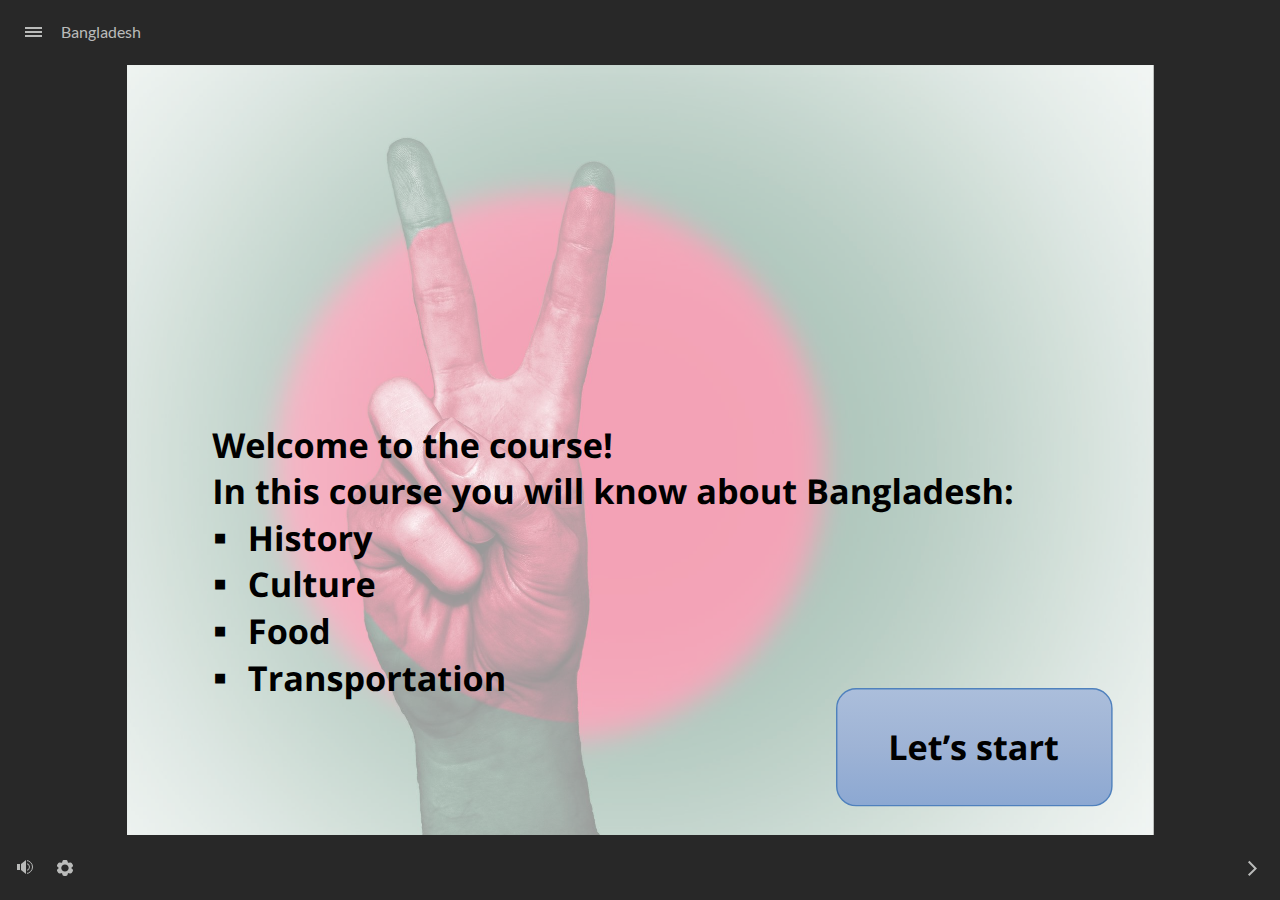
<file: index.html>
﻿<!doctype html>
<html lang="en-US">
<head>
  <meta charset="utf-8">
  <!-- Created using Storyline 360 - http://www.articulate.com  -->
  <!-- version: 3.71.29339.0 -->
  <title>Bangladesh</title>
  <meta http-equiv="x-ua-compatible" content="IE=edge"/>
  <meta name="viewport" content="width=device-width,initial-scale=1,user-scalable=no,shrink-to-fit=no,minimal-ui"/>
  <meta name="apple-mobile-web-app-capable" content="yes"/>
  <style>
    html, body { height: 100%; padding: 0; margin: 0 }
    #app { height: 100%; width: 100%; }
  </style>

  <script>
    window.DS = {};
    window.globals = {
      DATA_PATH_BASE: '',
      HAS_FRAME: true,
      HAS_SLIDE: true,

      lmsPresent: false,
      tinCanPresent: false,
      cmi5Present: false,
      aoSupport: false,
      scale: 'noscale',
      captureRc: false,
      browserSize: 'optimal',
      bgColor: '#282828',
      features: 'AccessibleVideo,ConnectionMessages,FullScreenToggle,InsertSvgPicture,LayerPresentAsDialog,MultipleQuizTracking,UpdatedScrollingPanels,UpdatedThemeEditor',
      themeName: 'unified',
      preloaderColor: '#FFFFFF',
      suppressAnalytics: false,
      productChannel: 'stable',
      publishSource: 'storyline',
      aid: 'aid|8cf2c708-25db-46da-a798-8bb8926049e3',
      cid: 'a905c84c-8cbb-452a-8d9c-87f4f89803b2',
      playerVersion: '3.71.29339.0',
      publishTimestamp: '2022-12-23T16:18:46.9197489Z',
      maxIosVideoElements: 10,
      connectionSettings: { message: 'You%20are%20offline.%20Trying%20to%20reconnect...', useDarkTheme: false },

      
      parseParams: function(qs) {
        if (window.globals.parsedParams != null) {
          return window.globals.parsedParams;
        }
        qs = (qs || window.location.search.substr(1)).split('+').join(' ');
        var params = {},
            tokens,
            re = /[?&]?([^=]+)=([^&]*)/g;

        while (tokens = re.exec(qs)) {
          params[decodeURIComponent(tokens[1]).trim()] =
            decodeURIComponent(tokens[2]).trim();
        }
        window.globals.parsedParams = params;
        return params;
      }

    };
  </script>
  <script>
    var isIe11 = ('ActiveXObject' in window || window.MSBlobBuilder != null)
      && window.msCrypto != null && !window.ActiveXObject;
    if (isIe11) {
      window.globals.unsupportedBrowser = true;
      document.write(atob('[base64]'));
    }
  </script>
  
  <script>window.THREE = { };</script>
  
</head>
<body style="background: #282828" class="cs-HTML theme-unified">
  <!-- 360 -->
  <script>!function(e){var i=/iPhone/i,o=/iPod/i,n=/iPad/i,t=/(?=.*\bAndroid\b)(?=.*\bMobile\b)/i,d=/Android/i,s=/(?=.*\bAndroid\b)(?=.*\bSD4930UR\b)/i,b=/(?=.*\bAndroid\b)(?=.*\b(?:KFOT|KFTT|KFJWI|KFJWA|KFSOWI|KFTHWI|KFTHWA|KFAPWI|KFAPWA|KFARWI|KFASWI|KFSAWI|KFSAWA)\b)/i,r=/IEMobile/i,h=/(?=.*\bWindows\b)(?=.*\bARM\b)/i,a=/BlackBerry/i,l=/BB10/i,p=/Opera Mini/i,f=/(CriOS|Chrome)(?=.*\bMobile\b)/i,u=/(?=.*\bFirefox\b)(?=.*\bMobile\b)/i,c=new RegExp("(?:Nexus 7|BNTV250|Kindle Fire|Silk|GT-P1000)","i"),w=function(e,i){return e.test(i)},A=function(e){var A=e||navigator.userAgent,v=A.split("[FBAN");if(void 0!==v[1]&&(A=v[0]),this.apple={phone:w(i,A),ipod:w(o,A),tablet:!w(i,A)&&w(n,A),device:w(i,A)||w(o,A)||w(n,A)},this.amazon={phone:w(s,A),tablet:!w(s,A)&&w(b,A),device:w(s,A)||w(b,A)},this.android={phone:w(s,A)||w(t,A),tablet:!w(s,A)&&!w(t,A)&&(w(b,A)||w(d,A)),device:w(s,A)||w(b,A)||w(t,A)||w(d,A)},this.windows={phone:w(r,A),tablet:w(h,A),device:w(r,A)||w(h,A)},this.other={blackberry:w(a,A),blackberry10:w(l,A),opera:w(p,A),firefox:w(u,A),chrome:w(f,A),device:w(a,A)||w(l,A)||w(p,A)||w(u,A)||w(f,A)},this.seven_inch=w(c,A),this.any=this.apple.device||this.android.device||this.windows.device||this.other.device||this.seven_inch,this.phone=this.apple.phone||this.android.phone||this.windows.phone,this.tablet=this.apple.tablet||this.android.tablet||this.windows.tablet,"undefined"==typeof window)return this},v=function(){var e=new A;return e.Class=A,e};"undefined"!=typeof module&&module.exports&&"undefined"==typeof window?module.exports=A:"undefined"!=typeof module&&module.exports&&"undefined"!=typeof window?module.exports=v():"function"==typeof define&&define.amd?define("isMobile",[],e.isMobile=v()):e.isMobile=v()}(this);
    window.isMobile.apple.tablet = window.isMobile.apple.tablet ||
      (navigator.platform === 'MacIntel' && navigator.maxTouchPoints > 1);
    window.isMobile.apple.device = window.isMobile.apple.device || window.isMobile.apple.tablet;
    window.isMobile.tablet = window.isMobile.tablet || window.isMobile.apple.tablet;
    window.isMobile.any = window.isMobile.any || window.isMobile.apple.tablet;
  </script>

  <div id="focus-sink" tabindex="-1"></div>

  <div id="preso"></div>
  <script>
    (function() {

      var classTypes = [ 'desktop', 'mobile', 'phone', 'tablet' ];

      var addDeviceClasses = function(prefix, testObj) {
        var curr, i;
        for (i = 0; i < classTypes.length; i++) {
          curr = classTypes[i];
          if (testObj[curr]) {
            document.body.classList.add(prefix + curr);
          }
        }
      };

      var params = window.globals.parseParams(),
          isDevicePreview = params.devicepreview === '1',
          isPhoneOverride = params.deviceType === 'phone' || (isDevicePreview && params.phone == '1'),
          isTabletOverride = (params.deviceType === 'tablet' || isDevicePreview) && !isPhoneOverride,
          isMobileOverride = isPhoneOverride || isTabletOverride;

      var deviceView = {
        desktop: !window.isMobile.any && !isMobileOverride,
        mobile: window.isMobile.any || isMobileOverride,
        phone: isPhoneOverride || (window.isMobile.phone && !isTabletOverride),
        tablet: isTabletOverride || window.isMobile.tablet
      };

      window.globals.deviceView = deviceView;
      window.isMobile.desktop = !window.isMobile.any;
      window.isMobile.mobile = window.isMobile.any;

      addDeviceClasses('view-', deviceView);

    })();
  </script>
  
  <script src='story_content/user.js' type=text/javascript></script>
  <div class="slide-loader"></div>

  <script>
    var doc = document, loader = doc.body.querySelector('.slide-loader'); [ 1, 2, 3 ].forEach(function(n) { var d = doc.createElement('div'); d.style.backgroundColor = window.globals.preloaderColor; d.classList.add('mobile-loader-dot'); d.classList.add('dot' + n); loader.appendChild(d); });
  </script>

  <div class="mobile-load-title-overlay" style="display: none">
    <div class="mobile-load-title">Bangladesh</div>
  </div>

  <div class="mobile-chrome-warning"></div>

  
<style>
  .warn-connection-dialog {
    display: none;
    background: transparent;
    pointer-events: none;
    position: fixed;
    left: 0;
    top: 0;
    width: 100%;
    height: 100%;
    z-index: 999;
  }

  .warn-connection-content {
    border-radius: 4px;
    background: white;
    border: 1px solid #E7E7E7;
    color: #333333;
    box-shadow: 0 2px 4px rgba(0, 0, 0, 0.25);
    transition: all 150ms ease-out;
    position: absolute;
    white-space: nowrap;
  }

  .view-phone.is-landscape .warn-connection-content {
    left: 23px;
    bottom: 23px;
  }

  .view-tablet.is-landscape .warn-connection-content {
    left: 50%;
    top: 20px;
    transform: translateX(-50%);
  }

  .is-portrait .warn-connection-content {
    transform: translate(-50%, calc(-100% - 15px));
  }

  .warn-connection-content p {
    display: inline-block;
    margin: 0 8px 0 0;
    line-height: 33px;
    font-size: 11px;
  }

  .warn-connection-content svg {
    position: relative;
    vertical-align: middle;
    margin: 0 2px 2px 8px;
  }

  .view-desktop .warn-connection-content {
    left: 1.5em;
    bottom: 1.5em;
  }

  .view-desktop .warn-connection-content p {
    font-size: 1.1em;
  }

  .is-offline .warn-connection-dialog {
    display: block;
  }

  .is-offline .cs-panel * {
    pointer-events: none !important;
  }

  .is-offline .cs-panel {
    pointer-events: all !important;
  }

  .is-offline #nav-controls * {
    pointer-events: none !important;
  }

  .is-offline #nav-controls {
    pointer-events: all !important;
  }
</style>

<div class="warn-connection-dialog">
  <div class="warn-connection-content">
    <svg width="17" height="15" viewBox="0 0 17 15" xmlns="http://www.w3.org/2000/svg">
      <path fill="#8F0000" stroke="white" d="M16.07,12.98 L15.88,12.23 L9.51,1.21 C8.97,0.26,7.6,0.26,7.06,1.21 L0.69,12.23 C0.15,13.16,0.81,14.36,1.91,14.36 H14.65 C15.47,14.36,16.05,13.7,16.07,12.98 Z"/>
      <path fill="white" stroke="white" d="M8.58,5.5 C8.35,5.28,8.5,5.35,8.21,5.32 C8.09,5.35,7.97,5.49,7.96,5.67 C7.97,5.79,7.98,5.92,7.98,6.04 L7.98,6.04 C7.99,6.17,8,6.31,8.01,6.43 L8.01,6.44 C8.03,6.92,8.06,7.41,8.09,7.9 L8.09,7.9 C8.12,8.39,8.14,8.88,8.17,9.37 C8.17,9.39,8.18,9.42,8.2,9.44 C8.23,9.46,8.25,9.47,8.28,9.47 C8.31,9.47,8.34,9.46,8.35,9.44 C8.37,9.43,8.38,9.4,8.39,9.35 L8.39,9.34 C8.39,9.24,8.4,9.15,8.4,9.05 L8.4,9.05 C8.41,8.96,8.41,8.86,8.42,8.75 C8.43,8.44,8.45,8.12,8.47,7.81 L8.47,7.81 C8.49,7.49,8.51,7.18,8.53,6.87 C8.55,6.46,8.56,6.05,8.59,5.64 L8.6,5.62 C8.6,5.57,8.59,5.53,8.58,5.5 L8.21,5.32 Z"/>
      <circle fill="white" stroke="white" cx="8.3" cy="11.35" r="0.3"/>
    </svg>
    <p>You are offline. Trying to reconnect...</p>
  </div>
</div>

<script>
  (function() {
    window.DS.connection = {
      warningShown: false,
      assets: {},
      loadingAssetGroup: false,
      retryDelay: 500
    };

    // @TODO this is POC code and can be cleaned up a bit more if we move forward
    // with the feature



    // The `window.globals.features` variable must be set in `webpack.dev.config` when testing locally - it is not enough
    // to have it in the data - but it must be set there as well.
    var useConnectionMessages = window.AbortController != null &&
      window.location.protocol != 'file:' &&
      window.globals.features.indexOf('ConnectionMessages') != -1;

    window.DS.connection.useConnectionMessages = useConnectionMessages

    var assetCount = 0;
    var checkLoadedId;
    var connectionSettings = window.globals.connectionSettings;

    if (useConnectionMessages && connectionSettings != null) {
      var contentEl = document.querySelector('.warn-connection-content');
      var messageEl = contentEl.querySelector('p')

      if (connectionSettings.useDarkTheme) {
        contentEl.style.borderColor = '#BABBBA';
        contentEl.style.backgroundColor = '#282828';
        contentEl.style.color = '#FFFFFF';
      }

      if (connectionSettings.message != null) {
        messageEl.textContent = window.decodeURIComponent(connectionSettings.message);
      }
    }

    function checkAssetsReady() {
      for (var i in DS.connection.assets) {
        if (!DS.connection.assets[i].success) {
          return false;
        }
      }
      return true;
    }

    function stopAssetGroup() {
      if (!useConnectionMessages) { return; }

      assetCount = 0;

      DS.connection.oldAssetGroup = DS.connection.assets;
      DS.connection.assets = {};
      DS.connection.loadingAssetGroup = false;
      clearInterval(checkLoadedId);
    }

    function startAssetGroup() {
      if (!useConnectionMessages) { return; }
      var ticks = 0;
      clearInterval(checkLoadedId);
      checkLoadedId = setInterval(function() {
        var loaded = 0;
        if (assetCount === 0 && loaded === 0) {
          clearInterval(checkLoadedId);
          return;
        }

        for (var i in DS.connection.assets) {
          if (DS.connection.assets[i].success) {
            loaded++;
          }
        }

        if (assetCount === loaded && checkAssetsReady()) {
          for (var i in DS.connection.assets) {
            if (DS.connection.assets[i].action) {
              DS.connection.assets[i].action();
            }
          }
          hideWarning();
          stopAssetGroup();
        }
      }, 100)
    }

    function requiredAsset(url, action, retry, type) {
      if (!useConnectionMessages) { return; }
      if (DS.connection.assets[url]) { return; }

      DS.connection.assets[url] = {
        success: false, action: action, retry: retry, type: type
      };
      assetCount = Object.keys(DS.connection.assets).length;
      if (!DS.connection.loadingAssetGroup) {
        startAssetGroup();
      }
      DS.connection.loadingAssetGroup = true;
    }

    function assetLoaded(url) {
      if (!useConnectionMessages) { return; }
      if (DS.connection.assets[url]) {
        DS.connection.assets[url].success = true;
      }
    }

    function assetFailed(url) {
      if (!useConnectionMessages) { return; }
      if (!DS.connection.assets[url]) {
        if (/\.js$/.test(url)) {
          setTimeout(function() {
            if (DS.connection.lastSlideLoaded != null) {
              DS.connection.lastSlideLoaded();
            }
          }, DS.connection.retryDelay);
        }
        return;
      }
      if (!DS.connection.warningShown) { showWarning(); }
      if (DS.connection.assets[url].retry) {
        setTimeout(function() {
          if (!DS.connection.assets[url].success) {
            DS.connection.assets[url].retry()
          }
        }, DS.connection.retryDelay);
      }
    }

    function hideWarning() {
      document.body.classList.remove('is-offline');
      DS.connection.warningShown = false;
    }
    DS.connection.hideWarning = hideWarning

    function showWarning(btn) {
      document.body.classList.add('is-offline')
      DS.connection.warningShown = true;
      updateWarningPosition();
    }

    function updateWarningPosition() {
      if (!DS.connection.warningShown) {
        return;
      }

      var isPortrait = document.body.classList.contains('is-portrait');
      var warningEl = document.querySelector('.warn-connection-content');

      if (isPortrait) {
        var slide = document.querySelector('.primary-slide');
        var slideRect = slide.getBoundingClientRect();

        warningEl.style.top = `${slideRect.top}px`
        warningEl.style.left = `${slideRect.left + slideRect.width / 2}px`
      } else {
        warningEl.style.top = null;
        warningEl.style.left = null;
      }

      window.requestAnimationFrame(updateWarningPosition);
    }

    // these will all be noops if the feature flag isn't set in
    // the data and `window.globals.features`
    DS.connection.requiredAsset = requiredAsset;
    DS.connection.assetLoaded = assetLoaded;
    DS.connection.assetFailed = assetFailed;
    DS.connection.stopAssetGroup = stopAssetGroup;
    DS.connection.startAssetGroup = startAssetGroup;
  })();
</script>


  <script>
    
    if (window.autoSpider && window.vInterfaceObject) {
      document.querySelector('.mobile-load-title-overlay').style.display = 'none';
    }
  </script>

  

  <link rel="stylesheet" href="html5/data/css/output.min.css" data-noprefix/>
</body>
<script src="html5/lib/scripts/bootstrapper.min.js"></script>
</html>
</file>
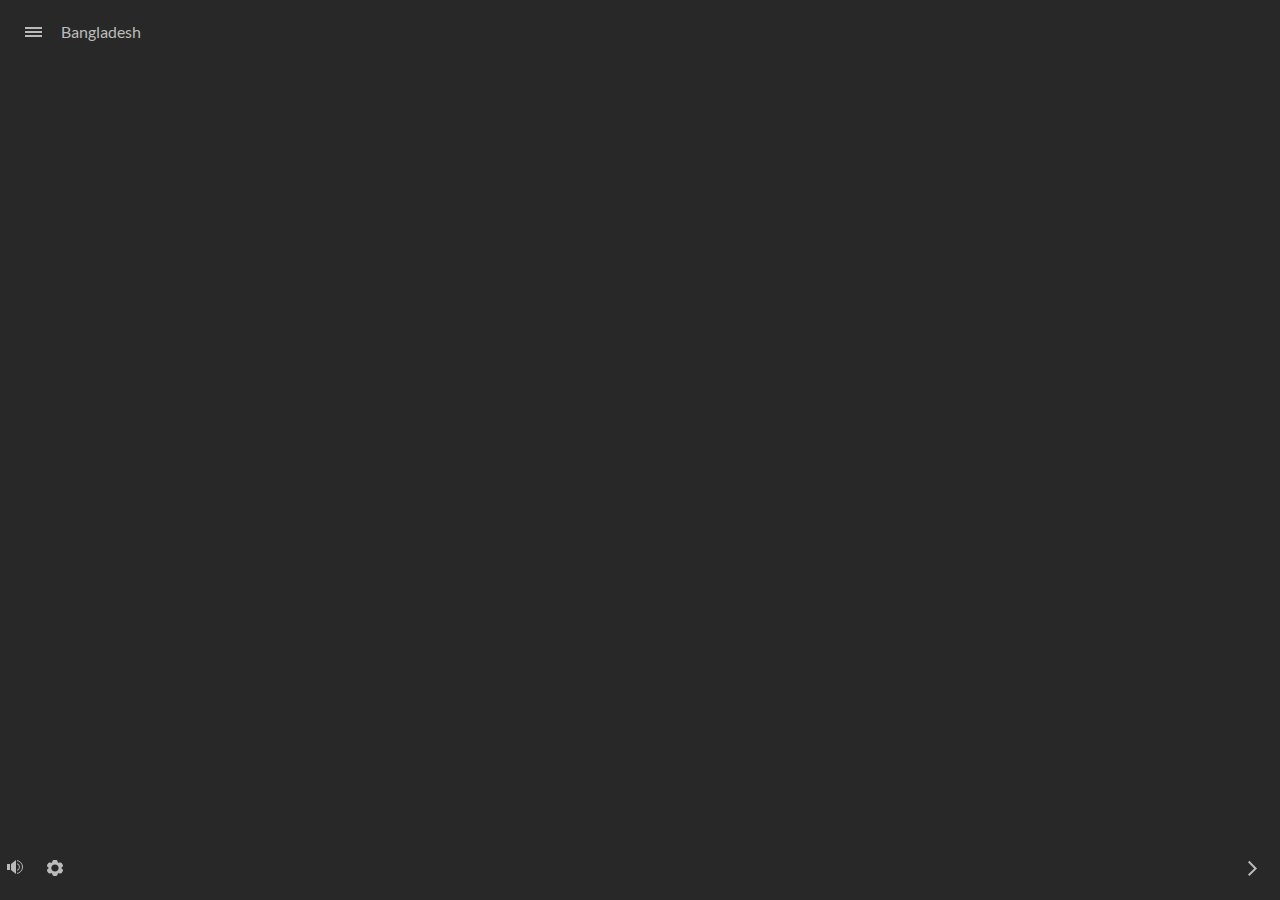
<file: index_lms.html>
<!doctype html>
<html lang="en-US">
<head>
  <meta charset="utf-8">
  <!-- Created using Storyline 360 - http://www.articulate.com  -->
  <!-- version: 3.71.29339.0 -->
  <title>Bangladesh</title>
  <meta http-equiv="x-ua-compatible" content="IE=edge"/>
  <meta name="viewport" content="width=device-width,initial-scale=1,user-scalable=no,shrink-to-fit=no,minimal-ui"/>
  <meta name="apple-mobile-web-app-capable" content="yes"/>
  <style>
    html, body { height: 100%; padding: 0; margin: 0 }
    #app { height: 100%; width: 100%; }
  </style>

  <script>
    window.DS = {};
    window.globals = {
      DATA_PATH_BASE: '',
      HAS_FRAME: true,
      HAS_SLIDE: true,

      lmsPresent: true,
      tinCanPresent: false,
      cmi5Present: false,
      aoSupport: false,
      scale: 'noscale',
      captureRc: false,
      browserSize: 'optimal',
      bgColor: '#282828',
      features: 'AccessibleVideo,ConnectionMessages,FullScreenToggle,InsertSvgPicture,LayerPresentAsDialog,MultipleQuizTracking,UpdatedScrollingPanels,UpdatedThemeEditor',
      themeName: 'unified',
      preloaderColor: '#FFFFFF',
      suppressAnalytics: false,
      productChannel: 'stable',
      publishSource: 'storyline',
      aid: 'aid|8cf2c708-25db-46da-a798-8bb8926049e3',
      cid: 'a905c84c-8cbb-452a-8d9c-87f4f89803b2',
      playerVersion: '3.71.29339.0',
      publishTimestamp: '2022-12-23T16:18:47.1088911Z',
      maxIosVideoElements: 10,
      connectionSettings: { message: 'You%20are%20offline.%20Trying%20to%20reconnect...', useDarkTheme: false },

      
      parseParams: function(qs) {
        if (window.globals.parsedParams != null) {
          return window.globals.parsedParams;
        }
        qs = (qs || window.location.search.substr(1)).split('+').join(' ');
        var params = {},
            tokens,
            re = /[?&]?([^=]+)=([^&]*)/g;

        while (tokens = re.exec(qs)) {
          params[decodeURIComponent(tokens[1]).trim()] =
            decodeURIComponent(tokens[2]).trim();
        }
        window.globals.parsedParams = params;
        return params;
      }

    };
  </script>
  <script>
    var isIe11 = ('ActiveXObject' in window || window.MSBlobBuilder != null)
      && window.msCrypto != null && !window.ActiveXObject;
    if (isIe11) {
      window.globals.unsupportedBrowser = true;
      document.write(atob('[base64]'));
    }
  </script>
  <script src="lms/scormdriver.js" charset="utf-8"></script>
  <script>window.THREE = { };</script>
  
</head>
<body style="background: #282828" class="cs-HTML theme-unified">
  <!-- 360 -->
  <script>!function(e){var i=/iPhone/i,o=/iPod/i,n=/iPad/i,t=/(?=.*\bAndroid\b)(?=.*\bMobile\b)/i,d=/Android/i,s=/(?=.*\bAndroid\b)(?=.*\bSD4930UR\b)/i,b=/(?=.*\bAndroid\b)(?=.*\b(?:KFOT|KFTT|KFJWI|KFJWA|KFSOWI|KFTHWI|KFTHWA|KFAPWI|KFAPWA|KFARWI|KFASWI|KFSAWI|KFSAWA)\b)/i,r=/IEMobile/i,h=/(?=.*\bWindows\b)(?=.*\bARM\b)/i,a=/BlackBerry/i,l=/BB10/i,p=/Opera Mini/i,f=/(CriOS|Chrome)(?=.*\bMobile\b)/i,u=/(?=.*\bFirefox\b)(?=.*\bMobile\b)/i,c=new RegExp("(?:Nexus 7|BNTV250|Kindle Fire|Silk|GT-P1000)","i"),w=function(e,i){return e.test(i)},A=function(e){var A=e||navigator.userAgent,v=A.split("[FBAN");if(void 0!==v[1]&&(A=v[0]),this.apple={phone:w(i,A),ipod:w(o,A),tablet:!w(i,A)&&w(n,A),device:w(i,A)||w(o,A)||w(n,A)},this.amazon={phone:w(s,A),tablet:!w(s,A)&&w(b,A),device:w(s,A)||w(b,A)},this.android={phone:w(s,A)||w(t,A),tablet:!w(s,A)&&!w(t,A)&&(w(b,A)||w(d,A)),device:w(s,A)||w(b,A)||w(t,A)||w(d,A)},this.windows={phone:w(r,A),tablet:w(h,A),device:w(r,A)||w(h,A)},this.other={blackberry:w(a,A),blackberry10:w(l,A),opera:w(p,A),firefox:w(u,A),chrome:w(f,A),device:w(a,A)||w(l,A)||w(p,A)||w(u,A)||w(f,A)},this.seven_inch=w(c,A),this.any=this.apple.device||this.android.device||this.windows.device||this.other.device||this.seven_inch,this.phone=this.apple.phone||this.android.phone||this.windows.phone,this.tablet=this.apple.tablet||this.android.tablet||this.windows.tablet,"undefined"==typeof window)return this},v=function(){var e=new A;return e.Class=A,e};"undefined"!=typeof module&&module.exports&&"undefined"==typeof window?module.exports=A:"undefined"!=typeof module&&module.exports&&"undefined"!=typeof window?module.exports=v():"function"==typeof define&&define.amd?define("isMobile",[],e.isMobile=v()):e.isMobile=v()}(this);
    window.isMobile.apple.tablet = window.isMobile.apple.tablet ||
      (navigator.platform === 'MacIntel' && navigator.maxTouchPoints > 1);
    window.isMobile.apple.device = window.isMobile.apple.device || window.isMobile.apple.tablet;
    window.isMobile.tablet = window.isMobile.tablet || window.isMobile.apple.tablet;
    window.isMobile.any = window.isMobile.any || window.isMobile.apple.tablet;
  </script>

  <div id="focus-sink" tabindex="-1"></div>

  <div id="preso"></div>
  <script>
    (function() {

      var classTypes = [ 'desktop', 'mobile', 'phone', 'tablet' ];

      var addDeviceClasses = function(prefix, testObj) {
        var curr, i;
        for (i = 0; i < classTypes.length; i++) {
          curr = classTypes[i];
          if (testObj[curr]) {
            document.body.classList.add(prefix + curr);
          }
        }
      };

      var params = window.globals.parseParams(),
          isDevicePreview = params.devicepreview === '1',
          isPhoneOverride = params.deviceType === 'phone' || (isDevicePreview && params.phone == '1'),
          isTabletOverride = (params.deviceType === 'tablet' || isDevicePreview) && !isPhoneOverride,
          isMobileOverride = isPhoneOverride || isTabletOverride;

      var deviceView = {
        desktop: !window.isMobile.any && !isMobileOverride,
        mobile: window.isMobile.any || isMobileOverride,
        phone: isPhoneOverride || (window.isMobile.phone && !isTabletOverride),
        tablet: isTabletOverride || window.isMobile.tablet
      };

      window.globals.deviceView = deviceView;
      window.isMobile.desktop = !window.isMobile.any;
      window.isMobile.mobile = window.isMobile.any;

      addDeviceClasses('view-', deviceView);

    })();
  </script>
  
  <script src='story_content/user.js' type=text/javascript></script>
  <div class="slide-loader"></div>

  <script>
    var doc = document, loader = doc.body.querySelector('.slide-loader'); [ 1, 2, 3 ].forEach(function(n) { var d = doc.createElement('div'); d.style.backgroundColor = window.globals.preloaderColor; d.classList.add('mobile-loader-dot'); d.classList.add('dot' + n); loader.appendChild(d); });
  </script>

  <div class="mobile-load-title-overlay" style="display: none">
    <div class="mobile-load-title">Bangladesh</div>
  </div>

  <div class="mobile-chrome-warning"></div>

  
<style>
  .warn-connection-dialog {
    display: none;
    background: transparent;
    pointer-events: none;
    position: fixed;
    left: 0;
    top: 0;
    width: 100%;
    height: 100%;
    z-index: 999;
  }

  .warn-connection-content {
    border-radius: 4px;
    background: white;
    border: 1px solid #E7E7E7;
    color: #333333;
    box-shadow: 0 2px 4px rgba(0, 0, 0, 0.25);
    transition: all 150ms ease-out;
    position: absolute;
    white-space: nowrap;
  }

  .view-phone.is-landscape .warn-connection-content {
    left: 23px;
    bottom: 23px;
  }

  .view-tablet.is-landscape .warn-connection-content {
    left: 50%;
    top: 20px;
    transform: translateX(-50%);
  }

  .is-portrait .warn-connection-content {
    transform: translate(-50%, calc(-100% - 15px));
  }

  .warn-connection-content p {
    display: inline-block;
    margin: 0 8px 0 0;
    line-height: 33px;
    font-size: 11px;
  }

  .warn-connection-content svg {
    position: relative;
    vertical-align: middle;
    margin: 0 2px 2px 8px;
  }

  .view-desktop .warn-connection-content {
    left: 1.5em;
    bottom: 1.5em;
  }

  .view-desktop .warn-connection-content p {
    font-size: 1.1em;
  }

  .is-offline .warn-connection-dialog {
    display: block;
  }

  .is-offline .cs-panel * {
    pointer-events: none !important;
  }

  .is-offline .cs-panel {
    pointer-events: all !important;
  }

  .is-offline #nav-controls * {
    pointer-events: none !important;
  }

  .is-offline #nav-controls {
    pointer-events: all !important;
  }
</style>

<div class="warn-connection-dialog">
  <div class="warn-connection-content">
    <svg width="17" height="15" viewBox="0 0 17 15" xmlns="http://www.w3.org/2000/svg">
      <path fill="#8F0000" stroke="white" d="M16.07,12.98 L15.88,12.23 L9.51,1.21 C8.97,0.26,7.6,0.26,7.06,1.21 L0.69,12.23 C0.15,13.16,0.81,14.36,1.91,14.36 H14.65 C15.47,14.36,16.05,13.7,16.07,12.98 Z"/>
      <path fill="white" stroke="white" d="M8.58,5.5 C8.35,5.28,8.5,5.35,8.21,5.32 C8.09,5.35,7.97,5.49,7.96,5.67 C7.97,5.79,7.98,5.92,7.98,6.04 L7.98,6.04 C7.99,6.17,8,6.31,8.01,6.43 L8.01,6.44 C8.03,6.92,8.06,7.41,8.09,7.9 L8.09,7.9 C8.12,8.39,8.14,8.88,8.17,9.37 C8.17,9.39,8.18,9.42,8.2,9.44 C8.23,9.46,8.25,9.47,8.28,9.47 C8.31,9.47,8.34,9.46,8.35,9.44 C8.37,9.43,8.38,9.4,8.39,9.35 L8.39,9.34 C8.39,9.24,8.4,9.15,8.4,9.05 L8.4,9.05 C8.41,8.96,8.41,8.86,8.42,8.75 C8.43,8.44,8.45,8.12,8.47,7.81 L8.47,7.81 C8.49,7.49,8.51,7.18,8.53,6.87 C8.55,6.46,8.56,6.05,8.59,5.64 L8.6,5.62 C8.6,5.57,8.59,5.53,8.58,5.5 L8.21,5.32 Z"/>
      <circle fill="white" stroke="white" cx="8.3" cy="11.35" r="0.3"/>
    </svg>
    <p>You are offline. Trying to reconnect...</p>
  </div>
</div>

<script>
  (function() {
    window.DS.connection = {
      warningShown: false,
      assets: {},
      loadingAssetGroup: false,
      retryDelay: 500
    };

    // @TODO this is POC code and can be cleaned up a bit more if we move forward
    // with the feature



    // The `window.globals.features` variable must be set in `webpack.dev.config` when testing locally - it is not enough
    // to have it in the data - but it must be set there as well.
    var useConnectionMessages = window.AbortController != null &&
      window.location.protocol != 'file:' &&
      window.globals.features.indexOf('ConnectionMessages') != -1;

    window.DS.connection.useConnectionMessages = useConnectionMessages

    var assetCount = 0;
    var checkLoadedId;
    var connectionSettings = window.globals.connectionSettings;

    if (useConnectionMessages && connectionSettings != null) {
      var contentEl = document.querySelector('.warn-connection-content');
      var messageEl = contentEl.querySelector('p')

      if (connectionSettings.useDarkTheme) {
        contentEl.style.borderColor = '#BABBBA';
        contentEl.style.backgroundColor = '#282828';
        contentEl.style.color = '#FFFFFF';
      }

      if (connectionSettings.message != null) {
        messageEl.textContent = window.decodeURIComponent(connectionSettings.message);
      }
    }

    function checkAssetsReady() {
      for (var i in DS.connection.assets) {
        if (!DS.connection.assets[i].success) {
          return false;
        }
      }
      return true;
    }

    function stopAssetGroup() {
      if (!useConnectionMessages) { return; }

      assetCount = 0;

      DS.connection.oldAssetGroup = DS.connection.assets;
      DS.connection.assets = {};
      DS.connection.loadingAssetGroup = false;
      clearInterval(checkLoadedId);
    }

    function startAssetGroup() {
      if (!useConnectionMessages) { return; }
      var ticks = 0;
      clearInterval(checkLoadedId);
      checkLoadedId = setInterval(function() {
        var loaded = 0;
        if (assetCount === 0 && loaded === 0) {
          clearInterval(checkLoadedId);
          return;
        }

        for (var i in DS.connection.assets) {
          if (DS.connection.assets[i].success) {
            loaded++;
          }
        }

        if (assetCount === loaded && checkAssetsReady()) {
          for (var i in DS.connection.assets) {
            if (DS.connection.assets[i].action) {
              DS.connection.assets[i].action();
            }
          }
          hideWarning();
          stopAssetGroup();
        }
      }, 100)
    }

    function requiredAsset(url, action, retry, type) {
      if (!useConnectionMessages) { return; }
      if (DS.connection.assets[url]) { return; }

      DS.connection.assets[url] = {
        success: false, action: action, retry: retry, type: type
      };
      assetCount = Object.keys(DS.connection.assets).length;
      if (!DS.connection.loadingAssetGroup) {
        startAssetGroup();
      }
      DS.connection.loadingAssetGroup = true;
    }

    function assetLoaded(url) {
      if (!useConnectionMessages) { return; }
      if (DS.connection.assets[url]) {
        DS.connection.assets[url].success = true;
      }
    }

    function assetFailed(url) {
      if (!useConnectionMessages) { return; }
      if (!DS.connection.assets[url]) {
        if (/\.js$/.test(url)) {
          setTimeout(function() {
            if (DS.connection.lastSlideLoaded != null) {
              DS.connection.lastSlideLoaded();
            }
          }, DS.connection.retryDelay);
        }
        return;
      }
      if (!DS.connection.warningShown) { showWarning(); }
      if (DS.connection.assets[url].retry) {
        setTimeout(function() {
          if (!DS.connection.assets[url].success) {
            DS.connection.assets[url].retry()
          }
        }, DS.connection.retryDelay);
      }
    }

    function hideWarning() {
      document.body.classList.remove('is-offline');
      DS.connection.warningShown = false;
    }
    DS.connection.hideWarning = hideWarning

    function showWarning(btn) {
      document.body.classList.add('is-offline')
      DS.connection.warningShown = true;
      updateWarningPosition();
    }

    function updateWarningPosition() {
      if (!DS.connection.warningShown) {
        return;
      }

      var isPortrait = document.body.classList.contains('is-portrait');
      var warningEl = document.querySelector('.warn-connection-content');

      if (isPortrait) {
        var slide = document.querySelector('.primary-slide');
        var slideRect = slide.getBoundingClientRect();

        warningEl.style.top = `${slideRect.top}px`
        warningEl.style.left = `${slideRect.left + slideRect.width / 2}px`
      } else {
        warningEl.style.top = null;
        warningEl.style.left = null;
      }

      window.requestAnimationFrame(updateWarningPosition);
    }

    // these will all be noops if the feature flag isn't set in
    // the data and `window.globals.features`
    DS.connection.requiredAsset = requiredAsset;
    DS.connection.assetLoaded = assetLoaded;
    DS.connection.assetFailed = assetFailed;
    DS.connection.stopAssetGroup = stopAssetGroup;
    DS.connection.startAssetGroup = startAssetGroup;
  })();
</script>


  <script>
    
    if (window.autoSpider && window.vInterfaceObject) {
      document.querySelector('.mobile-load-title-overlay').style.display = 'none';
    }
  </script>

  

  <link rel="stylesheet" href="html5/data/css/output.min.css" data-noprefix/>
</body>
<script src="html5/lib/scripts/bootstrapper.min.js"></script>
</html>
</file>
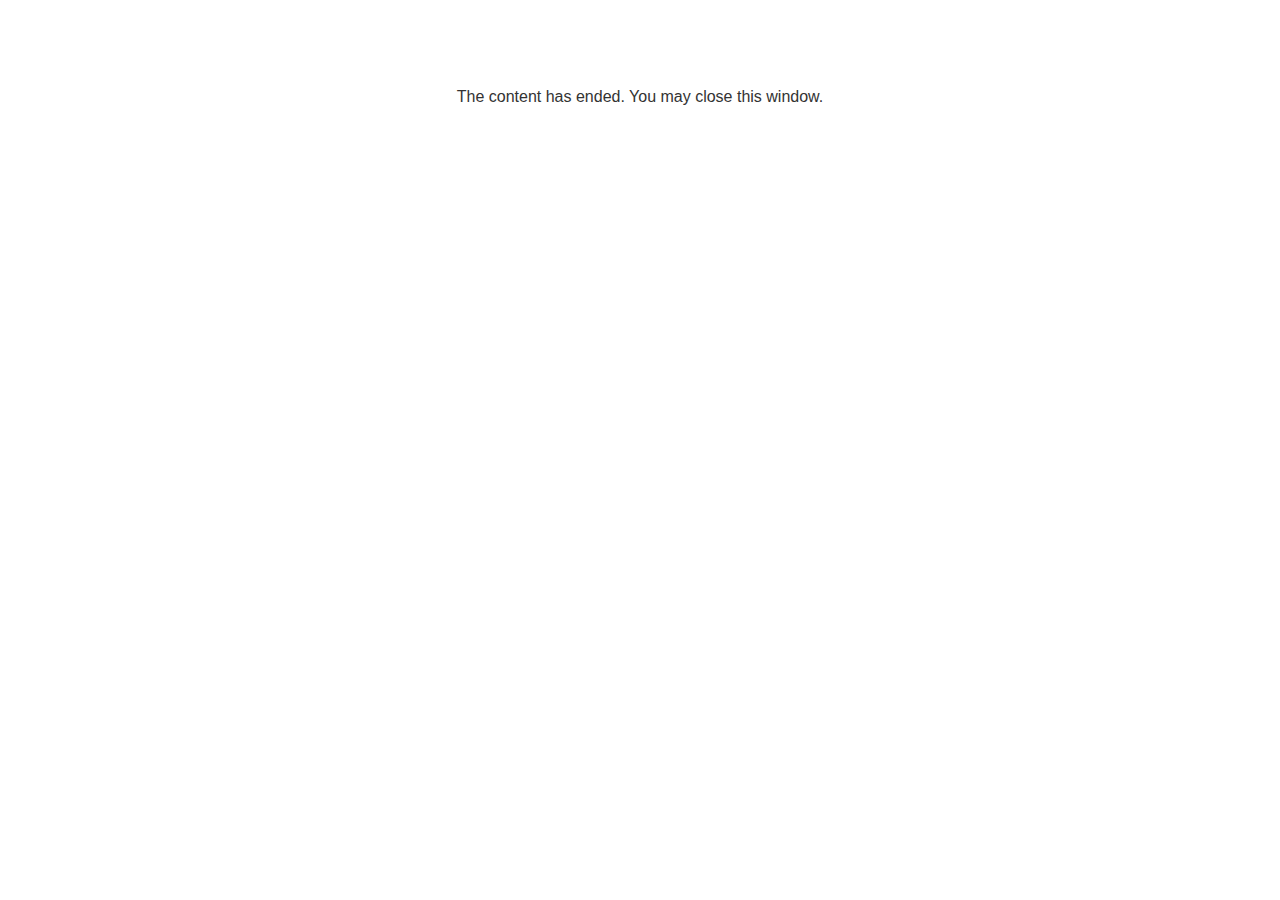
<file: lms/goodbye.html>
<!doctype html>
<html>
<body style="background-color: #ffffff;">

<p role="alert" style="color: #333333;font-family: Lato, articulate, tahoma, arial;font-size: medium;text-align: center;">
<br><br><br><br>
The content has ended. You may close this window.
</p>

</body>
</html>
</file>
<file: html5/data/css/output.min.css>
@font-face {
  font-family: 'LatoBold Charset1_ BoldA57A4EE5';
  src: url('[data-uri]');
  font-style: normal;
  font-weight: normal;
}
@font-face {
  font-family: 'Lato Charset1_ 6ZcPdi161585EC45';
  src: url('[data-uri]');
  font-style: normal;
  font-weight: normal;
}
@font-face {
  font-family: 'Open SansBold CharsBold5319EDFA';
  src: url('[data-uri]');
  font-style: normal;
  font-weight: normal;
}
@font-face {
  font-family: 'Wingdings Charset1_ 6r1C2466897';
  src: url('[data-uri]');
  font-style: normal;
  font-weight: normal;
}
@font-face {
  font-family: 'Open Sans Charset1_ 66D0FEC8F09';
  src: url('[data-uri]');
  font-style: normal;
  font-weight: normal;
}
@font-face {
  font-family: 'Open Sans Charset0_v9TY33EDE6F2';
  src: url('[data-uri]');
  font-style: normal;
  font-weight: normal;
}
@font-face {
  font-family: 'Wingdings Charset0_v8sYB58B7A1D';
  src: url('[data-uri]');
  font-style: normal;
  font-weight: normal;
}
@font-face {
  font-family: 'Open SansBold CharsBoldE47A47C6';
  src: url('[data-uri]');
  font-style: normal;
  font-weight: normal;
}
.cs-HTML {
  background: rgba(40, 40, 40, 1);
}
.cs-npxnanbnsnfns00001000101 .cs-infopanel  {
  box-shadow: 0 1px 0 rgba(0, 0, 0, 0);
  background: rgba(255, 255, 255, 1);
}
.cs-npxnanbnsnfns00001000101 .cs-infopanel .cs-link {
  color: rgba(186, 187, 186, 1);
}
.cs-npxnanbnsnfns00001000101 .cs-infopanel .cs-link:hover {
  color: rgba(255, 255, 255, 1);
}
.cs-npxnanbnsnfns00001000101 .cs-infopanel .cs-name {
  color: rgba(68, 68, 68, 1);
}
.cs-npxnanbnsnfns00001000101 .cs-infopanel .cs-title {
  color: rgba(153, 153, 153, 1);
}
.cs-npxnanbnsnfns00001000101 .cs-infopanelpopup  {
  box-shadow: 0 1px 0 rgba(0, 0, 0, 0);
  background: rgba(0, 0, 0, 0);
}
.cs-npxnanbnsnfns00001000101 .cs-infopanelpopup .cs-link {
  color: rgba(255, 0, 0, 1);
}
.cs-npxnanbnsnfns00001000101 .cs-infopanelpopup .cs-link:hover {
  color: rgba(255, 255, 255, 1);
}
.cs-npxnanbnsnfns00001000101 .cs-infopanelpopup .cs-name {
  color: rgba(255, 255, 255, 1);
}
.cs-npxnanbnsnfns00001000101 .cs-infopanelpopup .cs-bio {
  color: rgba(186, 187, 186, 1);
}
.cs-npxnanbnsnfns00001000101 .cs-timer  {
  color: rgba(186, 187, 186, 1);
}
.cs-npxnanbnsnfns00001000101 .cs-duration stop:first-child {
  stop-color: rgba(60, 60, 60, 1);
}
.cs-npxnanbnsnfns00001000101 .cs-duration stop:last-child {
  stop-color: rgba(60, 60, 60, 1);
}
.cs-npxnanbnsnfns00001000101 .cs-elapsed stop:first-child {
  stop-color: rgba(254, 227, 71, 1);
}
.cs-npxnanbnsnfns00001000101 .cs-elapsed stop:last-child {
  stop-color: rgba(254, 227, 71, 1);
}
.cs-npxnanbnsnfns00001000101 .cs-timer .cs-pie .cs-innerstroke {
  stroke: rgba(199, 199, 199, 1);
}
.cs-npxnanbnsnfns00001000101 .cs-timer .cs-pie .cs-innerborder {
  stroke: rgba(255, 255, 255, 1);
}
.cs-npxnanbnsnfns00001000101 .cs-window  {
  box-shadow: 0 8px 5px rgba(0, 0, 0, 0.2);
  border-color: rgba(49, 99, 0, 0);
  background: rgba(33, 33, 33, 1);
  color: rgba(248, 248, 248, 1);
}
.cs-npxnanbnsnfns00001000101 .cs-window .cs-diva {
  border-color: rgba(78, 78, 78, 1);
}
.cs-npxnanbnsnfns00001000101 .cs-window .cs-divb {
  border-color: rgba(78, 78, 78, 0);
}
.cs-npxnanbnsnfns00001000101 .cs-editor .cs-editor-slide {
  color: rgba(226, 226, 226, 1);
}
.cs-npxnanbnsnfns00001000101 .cs-editor .cs-editor-html {
  color: rgba(186, 187, 186, 1);
}
.cs-npxnanbnsnfns00001000101 .cs-editor .cs-editor-button {
  text-shadow: 0 1px 0 rgba(0, 0, 0, 0);
  color: rgba(255, 255, 255, 1);
  border-color: rgba(211, 211, 211, 1);
  background: rgba(34, 34, 34, 1);
}
.cs-npxnanbnsnfns00001000101 .cs-editor .cs-editor-button:hover {
  background: rgba(68, 68, 68, 1);
}
.cs-npxnanbnsnfns00001000101 .cs-editor .cs-editor-button:active {
  background: rgba(68, 68, 68, 1);
}
.cs-npxnanbnsnfns00001000101 .cs-listitem  {
  color: rgba(186, 187, 186, 1);
  border-color: none;
  border: 1px solid transparent;
}
.cs-npxnanbnsnfns00001000101 .cs-listitem:hover {
  background: rgba(255, 255, 255, 0.06);
  border-color: rgba(108, 108, 108, 1) !important;
  border-width: 1px;
  border-radius: 2px;
  border-style: solid;
  box-sizing: border-box;
}
.cs-npxnanbnsnfns00001000101 .cs-listitem.hover {
  background: rgba(255, 255, 255, 0.06);
  border-color: rgba(108, 108, 108, 1) !important;
  border-width: 1px;
  border-radius: 2px;
  border-style: solid;
  box-sizing: border-box;
}
.cs-npxnanbnsnfns00001000101 .cs-glossary  {
  color: rgba(186, 187, 186, 1);
}
.cs-npxnanbnsnfns00001000101 .cs-glossary .cs-scrolling-panel {
  background: rgba(0, 0, 0, 0);
}
.cs-npxnanbnsnfns00001000101 .cs-glossary .cs-term.cs-selected .cs-choice-list-trigger {
  color: rgba(255, 255, 255, 1);
  background: rgba(255, 255, 255, 1);
}
.cs-npxnanbnsnfns00001000101 .cs-glossary .cs-term.cs-selected .cs-choice-list-trigger:focus {
  color: rgba(255, 255, 255, 1);
  background: rgba(255, 255, 255, 1);
}
.cs-npxnanbnsnfns00001000101 .cs-glossary .cs-term:hover .cs-choice-list-trigger {
  background: rgba(186, 187, 186, 1);
}
.cs-npxnanbnsnfns00001000101 .cs-glossary .cs-term.hover .cs-choice-list-trigger {
  background: rgba(186, 187, 186, 1);
}
.cs-npxnanbnsnfns00001000101 .cs-glossary .cs-term .cs-choice-list-trigger:focus {
  background: rgba(186, 187, 186, 1);
}
.cs-npxnanbnsnfns00001000101 .cs-glossary .cs-diva {
  border-color: rgba(0, 0, 0, 0);
}
.cs-npxnanbnsnfns00001000101 .cs-glossary .cs-divb {
  border-color: rgba(0, 0, 0, 0);
}
.cs-npxnanbnsnfns00001000101 .cs-glossary .cs-divc {
  border-color: rgba(0, 0, 0, 0);
}
.cs-npxnanbnsnfns00001000101 .cs-glossary .cs-heading {
  color: rgba(248, 248, 248, 1);
  font-weight: 700;
}
.note-content p span {
  color: rgba(186, 187, 186, 1);
  line-height: 1.4em;
  font-size: 103.769%;
}
.cs-npxnanbnsnfns00001000101 .cs-resource .cs-separator {
  border-color: rgba(0, 0, 0, 0);
}
.cs-npxnanbnsnfns00001000101 .cs-outline  {
  color: rgba(45, 45, 45, 1);
}
.cs-npxnanbnsnfns00001000101 .cs-outline .cs-diva {
  border-color: rgba(0, 0, 0, 0);
}
.cs-npxnanbnsnfns00001000101 .cs-outline .cs-divb {
  border-color: rgba(0, 0, 0, 0);
}
.cs-npxnanbnsnfns00001000101 .cs-outline .cs-divc {
  border-color: rgba(0, 0, 0, 0);
}
.cs-npxnanbnsnfns00001000101 .cs-outline .cs-search-filter:hover {
  color: rgba(0, 0, 0, 0);
}
.cs-npxnanbnsnfns00001000101 .cs-outline .cs-search-filter.hover {
  color: rgba(0, 0, 0, 0);
}
.cs-npxnanbnsnfns00001000101 .cs-transcript  {
  color: rgba(255, 255, 255, 1);
}
.cs-npxnanbnsnfns00001000101 .cs-transcript .cs-div {
  border-color: rgba(0, 0, 0, 0);
}
.cs-npxnanbnsnfns00001000101 .cs-tabs:not(.topmenu-item) {
  color: rgba(248, 248, 248, 1);
}
.cs-npxnanbnsnfns00001000101 .cs-tabs .cs-inner-button:not(.topmenu-item) {
  text-shadow: 0 1px 0 rgba(0, 0, 0, 0);
}
.cs-npxnanbnsnfns00001000101 .cs-tabs:hover:not(.topmenu-item) {
  color: rgba(248, 248, 248, 1);
}
.cs-npxnanbnsnfns00001000101 .cs-tabs.cs-selected {
  background: rgba(0, 0, 0, 0);
  color: rgba(248, 248, 248, 1);
}
.cs-npxnanbnsnfns00001000101 .cs-seekcontrol  {
  background: rgba(0, 0, 0, 0);
  border-color: rgba(0, 0, 0, 0);
}
.cs-npxnanbnsnfns00001000101 .cs-seekcontrol .cs-button:hover .cs-icon {
  fill: rgba(255, 255, 255, 1);
}
.cs-npxnanbnsnfns00001000101 .cs-seekcontrol .cs-button.hover .cs-icon {
  fill: rgba(255, 255, 255, 1);
}
.cs-npxnanbnsnfns00001000101 .cs-seekcontrol .cs-button .cs-icon-shadow {
  fill: rgba(0, 0, 0, 0);
}
.cs-npxnanbnsnfns00001000101 .cs-seekcontrol .cs-button .cs-icon {
  fill: rgba(180, 180, 180, 1);
}
.cs-npxnanbnsnfns00001000101 .cs-seekcontrol .cs-seek .cs-fill {
  background: rgba(255, 255, 255, 0.6);
}
.cs-npxnanbnsnfns00001000101 .cs-seekcontrol .cs-seek {
  background: rgba(108, 108, 108, 1);
  border-color: rgba(0, 0, 0, 0);
}
.cs-npxnanbnsnfns00001000101 .cs-searchinput .cs-input {
  color: rgba(186, 187, 186, 1);
  border-color: rgba(0, 0, 0, 0);
  background: rgba(255, 255, 255, 0.06);
}
.cs-npxnanbnsnfns00001000101 .cs-searchinput .cs-input:focus {
  color: rgba(248, 248, 248, 1);
  background: rgba(41, 41, 41, 1);
}
.cs-npxnanbnsnfns00001000101 .cs-searchinput .cs-input:hover {
  box-shadow: inset 0 0 1px 0 rgba(69, 126, 19, 0);
}
.cs-npxnanbnsnfns00001000101 .cs-searchinput .cs-input.hover {
  box-shadow: inset 0 0 1px 0 rgba(69, 126, 19, 0);
}
.cs-npxnanbnsnfns00001000101 .cs-searchinput .cs-button .cs-icon {
  fill: rgba(186, 187, 186, 1);
}
.cs-npxnanbnsnfns00001000101 .cs-searchinput .cs-button:hover {
  fill: rgba(63, 133, 0, 1);
}
.cs-npxnanbnsnfns00001000101 .cs-searchinput .cs-button.hover {
  fill: rgba(63, 133, 0, 1);
}
.cs-npxnanbnsnfns00001000101 .cs-menu  {
  box-shadow: 0 1px 0 rgba(0, 0, 0, 0);
  background: rgba(33, 33, 33, 1);
}
.cs-npxnanbnsnfns00001000101 .cs-topmenu-item.active .cs-tab {
  background: rgba(33, 33, 33, 1);
}
.cs-npxnanbnsnfns00001000101 .cs-logo  {
  box-shadow: 0 1px 0 rgba(37, 75, 0, 1);
  background: rgba(255, 255, 255, 0);
}
.cs-npxnanbnsnfns00001000101 .cs-checkbox  {
  color: rgba(255, 255, 255, 1);
}
.cs-npxnanbnsnfns00001000101 .cs-checkbox:hover {
  border-color: rgba(175, 221, 130, 1);
}
.cs-npxnanbnsnfns00001000101 .cs-checkbox.hover {
  border-color: rgba(175, 221, 130, 1);
}
.cs-npxnanbnsnfns00001000101 .cs-checkbox .cs-box {
  color: rgba(255, 255, 255, 1);
  border-color: rgba(42, 83, 0, 1);
}
.cs-npxnanbnsnfns00001000101 .cs-checkbox .cs-box:checked::after {
  color: rgba(43, 196, 0, 1);
}
.cs-npxnanbnsnfns00001000101 .cs-button  {
  text-shadow: 0 1px 0 rgba(0, 0, 0, 0);
  color: rgba(186, 187, 186, 1);
  border-color: rgba(0, 0, 0, 0);
  background: rgba(0, 0, 0, 0);
  box-shadow: 0 1px 0 rgba(0, 0, 0, 0);
}
.cs-npxnanbnsnfns00001000101 .cs-button .cs-icon {
  fill: rgba(186, 187, 186, 1);
}
.cs-npxnanbnsnfns00001000101 .cs-button .cs-icon-shadow {
  fill: rgba(0, 0, 0, 0);
}
.cs-npxnanbnsnfns00001000101 .cs-button:hover {
  background: rgba(248, 248, 248, 1);
}
.cs-npxnanbnsnfns00001000101 .cs-button.hover {
  background: rgba(248, 248, 248, 1);
}
.cs-npxnanbnsnfns00001000101 .cs-button:active {
  background: rgba(0, 0, 0, 0);
}
.cs-npxnanbnsnfns00001000101 .cs-button.cs-disabled:hover {
  background: rgba(0, 0, 0, 0);
}
.cs-npxnanbnsnfns00001000101 .cs-button.cs-disabled.hover {
  background: rgba(0, 0, 0, 0);
}
.cs-npxnanbnsnfns00001000101 .cs-button.cs-disabled:active {
  background: rgba(0, 0, 0, 0);
}
.cs-npxnanbnsnfns00001000101 .cs-button.cs-volume:hover {
  background: rgba(0, 0, 0, 0);
}
.cs-npxnanbnsnfns00001000101 .cs-button.cs-volume.hover {
  background: rgba(0, 0, 0, 0);
}
.cs-npxnanbnsnfns00001000101 .cs-button.cs-volume:active {
  background: rgba(0, 0, 0, 0);
}
.cs-npxnanbnsnfns00001000101.cs-base  {
  color: rgba(186, 187, 186, 1);
  border-color: rgba(40, 40, 40, 1);
  background: rgba(40, 40, 40, 1);
}
.cs-npxnanbnsnfns00001000101.cs-base .cs-separator .cs-diva {
  background: rgba(69, 69, 69, 1);
}
.cs-npxnanbnsnfns00001000101.cs-base .cs-separator .cs-divb {
  background: rgba(0, 0, 0, 0);
}
.cs-npxnanbnsnfns00001000101.cs-base .cs-topmenu-item.active .cs-tab {
  border-color: rgba(69, 69, 69, 1);
}
.cs-npxnanbnsnfns00001000101.cs-base .cs-topmenu-item.active .cs-panel {
  border-color: rgba(69, 69, 69, 1);
}
.cs-npxnanbnsnfns00001000101.cs-base .cs-left {
  background: rgba(33, 33, 33, 1);
}
.cs-npxnanbnsnfns00001000101.cs-base .cs-area-primary .cs-slide-container {
  background: rgba(40, 40, 40, 1);
}
.cs-npxnanbnsnfns00001000101.cs-base.cs-custom-theme .cs-brandhighlight-bg {
  background: rgba(79, 189, 244, 1) !important;
}
.cs-npxnanbnsnfns00001000101.cs-base.cs-custom-theme .cs-brandhighlight-secondary-bg {
  background: rgba(255, 255, 255, 1) !important;
}
.cs-npxnanbnsnfns00001000101.cs-base.cs-custom-theme .cs-brandhighlight-border {
  border-color: rgba(79, 189, 244, 1) !important;
}
.cs-npxnanbnsnfns00001000101.cs-base.cs-custom-theme .cs-brandhighlight-text {
  color: rgba(79, 189, 244, 1) !important;
}
.cs-npxnanbnsnfns00001000101.cs-base.cs-custom-theme .cs-brandhighlight-fill {
  fill: rgba(79, 189, 244, 1) !important;
}
.cs-npxnanbnsnfns00001000101.cs-base.cs-custom-theme .cs-listitem.cs-selected {
  background-color: rgba(255, 255, 255, 0.06) !important;
}
.cs-npxnanbnsnfns00001000101 .cs-volume::-moz-range-thumb {
  border-color: rgba(43, 85, 0, 1);
  box-shadow: inset 0 0 1px 0 rgba(43, 85, 0, 1);
  background: rgba(255, 255, 255, 1);
}
.cs-npxnanbnsnfns00001000101 .cs-volume::-ms-thumb {
  border-color: rgba(43, 85, 0, 1);
  box-shadow: inset 0 0 1px 0 rgba(43, 85, 0, 1);
  background: rgba(255, 255, 255, 1);
}
.cs-npxnanbnsnfns00001000101 .cs-volume::-webkit-slider-thumb {
  border-color: rgba(43, 85, 0, 1);
  box-shadow: inset 0 0 1px 0 rgba(43, 85, 0, 1);
  background: rgba(255, 255, 255, 1);
}
.cs-npxnanbnsnfns00001000101 .cs-volume::-moz-range-track {
  border-color: rgba(66, 140, 1, 1);
  background: rgba(108, 108, 108, 1);
}
.cs-npxnanbnsnfns00001000101 .cs-volume::-ms-track {
  border-color: rgba(66, 140, 1, 1);
  background: rgba(108, 108, 108, 1);
}
.cs-npxnanbnsnfns00001000101 .cs-volume::-webkit-slider-runnable-track {
  border-color: rgba(66, 140, 1, 1);
  background: rgba(108, 108, 108, 1);
}
body.show-focus .tab-focus-box {
  box-shadow: 0 0 0 1px rgba(255, 255, 0, 1), 0 0 0 3px rgba(0, 32, 96, 1), 0 0 5px 5px rgba(255, 255, 0, 1);
  border-color: transparent;
  outline: 2px transparent solid;
}
.skipnav {
  box-shadow: 0 0 0 1px rgba(255, 255, 0, 1), 0 0 0 3px rgba(0, 32, 96, 1), 0 0 5px 5px rgba(255, 255, 0, 1);
  border-color: transparent;
  outline: 2px transparent solid;
}
.cs-npxnanbnsnfns00001000101 .cs-listitem:hover {
  color: none;
}
.cs-npxnanbnsnfns00001000101 .cs-listitem.hover {
  color: none;
}
.cs-npxnanbnsnfns00001000101 .cs-listitem.cs-viewed {
  color: #BABBBA;
}
.cs-npxnanbnsnfns00001000101 .cs-listitem {
  color: #BABBBA;
}
.cs-npxnanbnsnfns00001000101 .cs-listitem:hover .cs-icon-carrot * {
  fill: none;
}
.cs-npxnanbnsnfns00001000101 .cs-listitem.hover .cs-icon-carrot * {
  fill: none;
}
.cs-npxnanbnsnfns00001000101 .cs-listitem .cs-icon-carrot {
  color: none;
  top: calc(3px);
}
.cs-npxnanbnsnfns00001000101 .cs-listitem .cs-icon-carrot .cs-shadow {
  color: #F8F8F8;
}
.cs-npxnanbnsnfns00001000101 .item-collapsible .is-scene {
  color: #F8F8F8 !important;
  font-weight: 700;
}
.cs-npxnanbnsnfns00001000101 .is-scene .cs-icon-carrot * {
  color: #F8F8F8 !important;
  font-weight: 700;
}
.cs-npxnanbnsnfns00001000101 .is-scene:not(.outline-links-collapse) > a {
  color: #F8F8F8;
}
.cs-npxnanbnsnfns00001000101 .is-scene:not(.outline-links-collapse) .cs-icon-carrot * {
  fill: none !important;
  color: #F8F8F8 !important;
}
.cs-npxnanbnsnfns00001000101 .tabs, .cs-npxnanbnsnfns00001000101 .cs-logo {
  border-bottom: 1px solid rgba(108, 108, 108, 1);
}
.cs-npxnanbnsnfns00001000101 .area-secondary-wrapper:after {
  background-image: url('[data-uri]');
  background-size: 100%;
}
.cs-npxnanbnsnfns00001000101 .panel-footer {
  background: #212121;
}
.cs-npxnanbnsnfns00001000101 #outline-search {
  background: rgba(255, 255, 255, 0.06);
  border-color: rgba(108, 108, 108, 1);
  border-width: 1px;
  border-style: solid;
}
.cs-npxnanbnsnfns00001000101 .topmenu-panel #outline-search {
  background: #545454;
}
.cs-npxnanbnsnfns00001000101 .search-icon circle, .cs-npxnanbnsnfns00001000101 .search-icon path {
  stroke: #BABBBA;
}
.cs-npxnanbnsnfns00001000101 #outline-search input[type   =search] {
  color: #F8F8F8;
}
.cs-npxnanbnsnfns00001000101 #outline-search ::-webkit-input-placeholder {
  color: #BABBBA !important;
}
.cs-npxnanbnsnfns00001000101 #outline-search :-ms-input-placeholder {
  color: #BABBBA !important;
}
.cs-npxnanbnsnfns00001000101 #outline-search ::-moz-placeholder {
  color: #BABBBA !important;
  opacity: 1;
}
.cs-npxnanbnsnfns00001000101 .cs-topmenu-item.active, body:not(.is-touchable-tablet) .cs-npxnanbnsnfns00001000101 .cs-topmenu-item:hover {
  color: #F8F8F8;
}
.cs-npxnanbnsnfns00001000101 .cs-topmenu-item.button-tapped {
  color: #F8F8F8;
}
.cs-npxnanbnsnfns00001000101 .cs-topmenu-item.active .cs-tab, .cs-npxnanbnsnfns00001000101 .cs-topmenu-item .cs-tab {
  background: transparent !important;
  border: none !important;
}
.cs-npxnanbnsnfns00001000101 .top-tabs-drop-icon div {
  background: #BABBBA;
}
.cs-npxnanbnsnfns00001000101 .cs-panel.topmenu-panel .panel-content, .cs-npxnanbnsnfns00001000101 .top-tabs-drop {
  background: #212121;
}
.cs-npxnanbnsnfns00001000101 .cs-topmenu-item.active .cs-panel {
  background: #212121;
}
.cs-npxnanbnsnfns00001000101 .cs-menu.topmenu-panel, .cs-npxnanbnsnfns00001000101 .top-tabs-drop {
  border: 1px solid rgba(69, 69, 69, 1) !important;
  border-radius: 3px;
}
.cs-npxnanbnsnfns00001000101 .resources .resources-list a:hover {
  background: rgba(255, 255, 255, 0.06);
}
body:not(.is-touchable-tablet) .cs-npxnanbnsnfns00001000101 .resources .resources-list a:hover {
  background: rgba(255, 255, 255, 0.06);
}
.cs-npxnanbnsnfns00001000101 .resources .resources-list a.hover {
  background: rgba(255, 255, 255, 0.06);
}
body:not(.is-touchable-tablet) .cs-npxnanbnsnfns00001000101 .resources .resources-list a.hover {
  background: rgba(255, 255, 255, 0.06);
}
.cs-npxnanbnsnfns00001000101 .resources .resources-list a.button-tapped {
  background: rgba(255, 255, 255, 0.06);
}
.cs-npxnanbnsnfns00001000101 .cs-icon path, .cs-npxnanbnsnfns00001000101 .cs-icon rect, .cs-npxnanbnsnfns00001000101 .cs-icon polygon, .cs-npxnanbnsnfns00001000101 .menu-icon-wrapper.menu-icon-wrapper-hover path {
  fill: #BABBBA;
}
.cs-npxnanbnsnfns00001000101 .cs-icon .icon-stroke-only {
  fill: none !important;
  stroke: #BABBBA !important;
}
body:not(.is-touchable-tablet) .cs-npxnanbnsnfns00001000101 .cs-button:hover .cs-icon path, body:not(.is-touchable-tablet) .cs-npxnanbnsnfns00001000101 .cs-button:hover .cs-icon rect, body:not(.is-touchable-tablet) .cs-npxnanbnsnfns00001000101 .cs-button:hover .cs-icon polygon {
  fill: #F8F8F8;
}
body:not(.is-touchable-tablet) .cs-npxnanbnsnfns00001000101 .cs-tabs:hover .search-icon circle, body:not(.is-touchable-tablet) .cs-npxnanbnsnfns00001000101 .cs-tabs:hover .search-icon path {
  stroke: #F8F8F8;
}
.cs-npxnanbnsnfns00001000101 .cs-button.button-tapped .cs-icon path, .cs-npxnanbnsnfns00001000101 .cs-button.button-tapped .cs-icon rect, .cs-npxnanbnsnfns00001000101 .cs-button.button-tapped .cs-icon polygon {
  fill: #F8F8F8;
}
body:not(.is-touchable-tablet) .cs-npxnanbnsnfns00001000101 .cs-button:hover .cs-icon .icon-stroke-only {
  fill: none !important;
  stroke: #F8F8F8 !important;
}
.cs-npxnanbnsnfns00001000101 .cs-button:button-tapped .cs-icon .icon-stroke-only {
  fill: none !important;
  stroke: #F8F8F8 !important;
}
.cs-npxnanbnsnfns00001000101 .menu-icon-wrapper.menu-icon-wrapper-hover svg path {
  fill: #F8F8F8;
}
.floating-sidebar:not(.sidebar-closed) .cs-npxnanbnsnfns00001000101 #hamburger .menu-icon-wrapper svg path {
  fill: #BABBBA;
}
.floating-sidebar:not(.sidebar-closed) .cs-npxnanbnsnfns00001000101 #hamburger .menu-icon-wrapper.menu-icon-wrapper-hover svg path {
  fill: #F8F8F8;
}
.cs-npxnanbnsnfns00001000101 .volume .btn:before {
  background-image: url('[data-uri]');
}
.cs-npxnanbnsnfns00001000101 .volume-track {
  background: #6C6C6C;
}
.cs-npxnanbnsnfns00001000101 .volume-icon circle {
  stroke: #BABBBA;
}
.cs-npxnanbnsnfns00001000101 .cs-settings > .settings-panel {
  background: #212121;
  border: 1px solid rgba(69, 69, 69, 1) !important;
  border-radius: 3px;
}
.cs-npxnanbnsnfns00001000101 .cs-settings > .panel-down-arrow {
  fill: #212121;
}
.cs-npxnanbnsnfns00001000101 .switch-toggle .border {
  stroke: #7C7C7C;
}
.cs-npxnanbnsnfns00001000101 .switch-toggle .thumb-off .thumb {
  fill: #A2A2A2;
}
.cs-npxnanbnsnfns00001000101 .switch-toggle .thumb-on .track {
  fill: rgba(79, 189, 244, 1);
}
.cs-npxnanbnsnfns00001000101 .switch-toggle .thumb-off .track {
  fill: rgba(255, 255, 255, 0.1);
}
.cs-npxnanbnsnfns00001000101 .switch-label {
  color: #BABBBA;
}
.cs-npxnanbnsnfns00001000101 .cs-panel .scrollarea-btn:after {
  background: rgba(179, 180, 179, 0.75);
}
.scrollarea-scrollbar:hover .scrollarea-btn:after, .scrollarea-scrollbar.highlight-scrollbar .scrollarea-btn:after {
  background: rgba(179, 180, 179, 0.75);
}
.floating-sidebar .sidebar-overlay {
  background: rgba(0, 0, 0, 0.85);
}
.cs-npxnanbnsnfns00001000101 .overlay-message {
  background: rgba(0, 0, 0, 0.85);
}
.cs-npxnanbnsnfns00001000101 .top-ui-bg, .cs-npxnanbnsnfns00001000101 .bottom-ui-bg, .cs-npxnanbnsnfns00001000101 .right-ui-bg, .cs-npxnanbnsnfns00001000101 .left-ui-bg {
  background: rgba(40, 40, 40, 0.8);
}
.cs-npxnanbnsnfns00001000101 .circle-progress-bg {
  fill: #282828;
}
.cs-npxnanbnsnfns00001000101 .circle-progress-well {
  fill: #6C6C6C;
}
.cs-npxnanbnsnfns00001000101 .circle-progress-pie {
  stroke: #6C6C6C;
}
.cs-npxnanbnsnfns00001000101 .lightbox .option-pane {
  background: rgba(40, 40, 40, 0.8);
}
.cs-npxnanbnsnfns00001000101 .lightbox .option-pane:before {
  background: #282828;
}
.cs-npxnanbnsnfns00001000101 .message-window {
  background: #212121;
  border: 1px solid rgba(255, 255, 255, 1) !important;
  border-radius: 3px;
}
.cs-npxnanbnsnfns00001000101 .message-window-header p, .cs-npxnanbnsnfns00001000101 .message-window-text {
  color: #F8F8F8;
}
.cs-npxnanbnsnfns00001000101 .message-window-header p {
  border-bottom: 1px solid rgba(255, 255, 255, 1);
}
.cs-npxnanbnsnfns00001000101 .message-window button.slide-object-button {
  border: 1px solid rgba(255, 255, 255, 1) !important;
}
.cs-npxnanbnsnfns00001000101 .message-window button.slide-object-button:hover {
  background: rgba(255, 255, 255, 0.06) !important;
}
.message-window .slide-object-button tspan, .message-window .slide-object-button-text tspan {
  fill: #F8F8F8 !important;
}
body:not(.is-touchable-tablet) .cs-npxnanbnsnfns00001000101 .cs-button:hover .text {
  color: #F8F8F8;
}
.cs-npxnanbnsnfns00001000101 .cs-button.button-tapped .text {
  color: #F8F8F8;
}
.cs-npxnanbnsnfns00001000101.cs-base {
  background: #282828;
}
.cs-npxnanbnsnfns00001000101 .cs-menu {
  background: transparent;
}
.cs-npxnanbnsnfns00001000101 .progress-bar .progress-bar-fill:after {
  background: #FFFFFF !important;
}
.cs-npxnanbnsnfns00001000101 .volume-dot {
  background: #FFFFFF !important;
}
.fn-npnxnanbsnfns00001000101 {
  font-family: 'Lato22AB4CAF';
  -webkit-font-variant-ligatures: no-common-ligatures;
  font-variant-ligatures: no-common-ligatures;
}
.fn-pxabnsnfns00001000101 {
  font-family: 'Lato22AB4CAF';
  -webkit-font-variant-ligatures: no-common-ligatures;
  font-variant-ligatures: no-common-ligatures;
}
.fn-npxnabnsnfns00001000101 {
  font-family: 'Lato22AB4CAF';
  -webkit-font-variant-ligatures: no-common-ligatures;
  font-variant-ligatures: no-common-ligatures;
}
.fn-npnxnanbnsnfns00001000101 {
  font-family: 'Lato22AB4CAF';
  -webkit-font-variant-ligatures: no-common-ligatures;
  font-variant-ligatures: no-common-ligatures;
}
.fn-pxabnsnfns00001000100 {
  font-family: 'Lato22AB4CAF';
  -webkit-font-variant-ligatures: no-common-ligatures;
  font-variant-ligatures: no-common-ligatures;
}
.fn-npxnanbnsnfns00001000101 {
  font-family: 'Lato22AB4CAF';
  -webkit-font-variant-ligatures: no-common-ligatures;
  font-variant-ligatures: no-common-ligatures;
}
.fn-pnxnanbnsnfns00001000101 {
  font-family: 'Lato22AB4CAF';
  -webkit-font-variant-ligatures: no-common-ligatures;
  font-variant-ligatures: no-common-ligatures;
}
@font-face {
  font-family: 'Lato22AB4CAF';
  src: url('[data-uri]');
  font-style: normal;
  font-weight: bold;
}
@font-face {
  font-family: 'Lato22AB4CAF';
  src: url('[data-uri]');
  font-style: normal;
  font-weight: normal;
}
.cs-InvalidPromptSlide .cs-5wAXuXvivim-InvalidPromptSlide-btn0 {
  color: rgba(255, 255, 255, 1);
  border-color: rgba(211, 211, 211, 1);
  background: rgba(34, 34, 34, 1);
  text-shadow: 0 1px 0 rgba(0, 0, 0, 0);
}
.cs-InvalidPromptSlide .cs-5wAXuXvivim-InvalidPromptSlide-btn0 .cs-html {
  color: rgba(186, 187, 186, 1);
}
.cs-InvalidPromptSlide .cs-5wAXuXvivim-InvalidPromptSlide-btn0 .cs-slide {
  border-color: rgba(226, 226, 226, 1);
}
.cs-InvalidPromptSlide .cs-5wAXuXvivim-InvalidPromptSlide-btn0:hover {
  background: rgba(68, 68, 68, 1);
}
.cs-InvalidPromptSlide .cs-5wAXuXvivim-InvalidPromptSlide-btn0:active {
  background: rgba(68, 68, 68, 1);
}
.cs-PrintPromptSlide .cs-5wAXuXvivim-PrintPromptSlide-btn0 {
  color: rgba(255, 255, 255, 1);
  border-color: rgba(211, 211, 211, 1);
  background: rgba(34, 34, 34, 1);
  text-shadow: 0 1px 0 rgba(0, 0, 0, 0);
}
.cs-PrintPromptSlide .cs-5wAXuXvivim-PrintPromptSlide-btn0 .cs-html {
  color: rgba(186, 187, 186, 1);
}
.cs-PrintPromptSlide .cs-5wAXuXvivim-PrintPromptSlide-btn0 .cs-slide {
  border-color: rgba(226, 226, 226, 1);
}
.cs-PrintPromptSlide .cs-5wAXuXvivim-PrintPromptSlide-btn0:hover {
  background: rgba(68, 68, 68, 1);
}
.cs-PrintPromptSlide .cs-5wAXuXvivim-PrintPromptSlide-btn0:active {
  background: rgba(68, 68, 68, 1);
}
.cs-ScrollPromptSlide .cs-5wAXuXvivim-ScrollPromptSlide-btn0 {
  color: rgba(255, 255, 255, 1);
  border-color: rgba(211, 211, 211, 1);
  background: rgba(34, 34, 34, 1);
  text-shadow: 0 1px 0 rgba(0, 0, 0, 0);
}
.cs-ScrollPromptSlide .cs-5wAXuXvivim-ScrollPromptSlide-btn0 .cs-html {
  color: rgba(186, 187, 186, 1);
}
.cs-ScrollPromptSlide .cs-5wAXuXvivim-ScrollPromptSlide-btn0 .cs-slide {
  border-color: rgba(226, 226, 226, 1);
}
.cs-ScrollPromptSlide .cs-5wAXuXvivim-ScrollPromptSlide-btn0:hover {
  background: rgba(68, 68, 68, 1);
}
.cs-ScrollPromptSlide .cs-5wAXuXvivim-ScrollPromptSlide-btn0:active {
  background: rgba(68, 68, 68, 1);
}
.cs-ResumePromptSlide .cs-5wAXuXvivim-ResumePromptSlide-btn0 {
  color: rgba(255, 255, 255, 1);
  border-color: rgba(211, 211, 211, 1);
  background: rgba(34, 34, 34, 1);
  text-shadow: 0 1px 0 rgba(0, 0, 0, 0);
}
.cs-ResumePromptSlide .cs-5wAXuXvivim-ResumePromptSlide-btn0 .cs-html {
  color: rgba(186, 187, 186, 1);
}
.cs-ResumePromptSlide .cs-5wAXuXvivim-ResumePromptSlide-btn0 .cs-slide {
  border-color: rgba(226, 226, 226, 1);
}
.cs-ResumePromptSlide .cs-5wAXuXvivim-ResumePromptSlide-btn0:hover {
  background: rgba(68, 68, 68, 1);
}
.cs-ResumePromptSlide .cs-5wAXuXvivim-ResumePromptSlide-btn0:active {
  background: rgba(68, 68, 68, 1);
}
.cs-ResumePromptSlide .cs-5wAXuXvivim-ResumePromptSlide-btn1 {
  color: rgba(255, 255, 255, 1);
  border-color: rgba(211, 211, 211, 1);
  background: rgba(34, 34, 34, 1);
  text-shadow: 0 1px 0 rgba(0, 0, 0, 0);
}
.cs-ResumePromptSlide .cs-5wAXuXvivim-ResumePromptSlide-btn1 .cs-html {
  color: rgba(186, 187, 186, 1);
}
.cs-ResumePromptSlide .cs-5wAXuXvivim-ResumePromptSlide-btn1 .cs-slide {
  border-color: rgba(226, 226, 226, 1);
}
.cs-ResumePromptSlide .cs-5wAXuXvivim-ResumePromptSlide-btn1:hover {
  background: rgba(68, 68, 68, 1);
}
.cs-ResumePromptSlide .cs-5wAXuXvivim-ResumePromptSlide-btn1:active {
  background: rgba(68, 68, 68, 1);
}
.cs-ExternalInterfaceErrorSlide .cs-buttonOK {
  color: rgba(255, 255, 255, 1);
  border-color: rgba(211, 211, 211, 1);
  background: rgba(34, 34, 34, 1);
  text-shadow: 0 1px 0 rgba(0, 0, 0, 0);
}
.cs-ExternalInterfaceErrorSlide .cs-buttonOK .cs-html {
  color: rgba(186, 187, 186, 1);
}
.cs-ExternalInterfaceErrorSlide .cs-buttonOK .cs-slide {
  border-color: rgba(226, 226, 226, 1);
}
.cs-ExternalInterfaceErrorSlide .cs-buttonOK:hover {
  background: rgba(68, 68, 68, 1);
}
.cs-ExternalInterfaceErrorSlide .cs-buttonOK:active {
  background: rgba(68, 68, 68, 1);
}
</file>
